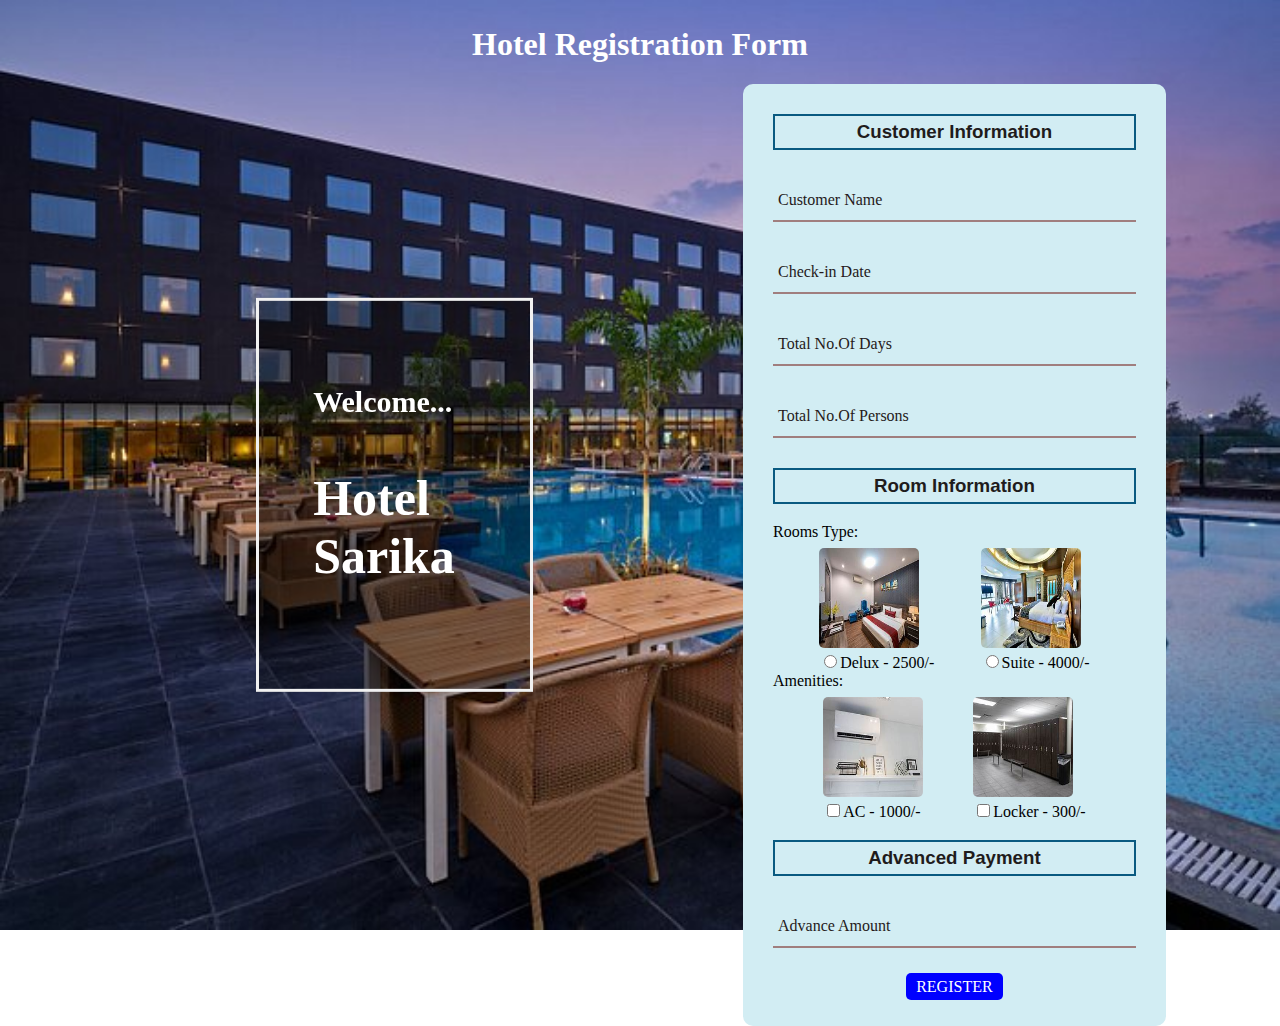
<file: index.html>
<!DOCTYPE html>
<html>
    <head>
	    <meta charset="utf-8">
		<link rel="stylesheet" type="text/css" href="style.css">
        <meta name="viewport" content="width=device-width, initial-scale=1">

        <meta name="author" content="sarika pallavi">
        <meta name="description" content="Simple web page that Register the valid information of customer">

        <meta property="og:title" content="hotel sarika">
        <meta property="og:type" content="website">
        <meta property="og:url" content="https://github.com/Sarika823/DIGIBHEM">
        <link rel="icon" href="hotel.jpg" type="image/icon-x">
        <title>Hotel Booking Registration Form</title>
	</head>
	<body>
	<div class="container">
        <h1><a href="https://github.com/Sarika823/DIGIBHEM" target="_blank" title="Goto Source Code of this Project">Hotel Registration Form</a></h1>
		<div class="data_container" id="blur">
            <div class="bgcontainer">
                <div class="msg">
                    <p>Welcome...</p>
                    <p id="hotel_name">Hotel Sarika</p>
                </div>
            </div>
            <div class="customer_info">
                <div class="customer_content">
                    <form class="reg-form" action="#" method="post" seamless="yes" id="reg_form">
                        <h3>Customer Information</h3>
                        <div class="text_field">
                            <input type="text" name="customer_name" required>
                            <span></span>
                            <label>Customer Name</label>
                        </div>
                        <div class="text_field">
                            <input type="text" name="check_in_date" onfocus="this.type='date'" onfocusout="this.type='text'" required>
                            <span></span>
                            <label>Check-in Date</label>
                        </div>
                        <div class="text_field">
                            <input type="number" name="number_of_days" id="number" required>
                            <span></span>
                            <label>Total No.Of Days</label>
                        </div>
                        <div class="text_field">
                            <input type="number" name="number_of_persons" id="number" required>
                            <span></span>
                            <label>Total No.Of Persons</label>
                        </div>
                   
                    <h3>Room Information</h3>
                    <div calss="room_options">
                        Rooms Type:<br/>
                        <div class="rooms_type">
                            <div class="delux">
                                <img src="delux room.jfif" width="100px" height="100px" style="border-radius:5px;"><br/>
                                <input type="radio" name="room_type" value="Delux" required>Delux - 2500/-
                            </div>
                            <div class="suite">
                                <img src="suit room.jfif" width="100px" height="100px" style="border-radius:5px;"><br/>
                                <input type="radio" name="room_type" value="Suite" >Suite - 4000/-
                            </div>
                        </div>
                        Amenities:<br/>
                        <div class="amenities">
                            <div class="ac">
                                <img src="ac images.jfif" width="100px" height="100px" style="border-radius:5px;"><br/>
                                <input type="checkbox" name="amenities" value="AC" required>AC - 1000/-
                            </div>
                            <div class="locker">
                                <img src="locker.jfif" width="100px" height="100px" style="border-radius:5px;"><br/>
                                <input type="checkbox" name="amenities" value="Locker">Locker - 300/-
                            </div>
                        </div>
                        <h3>Advanced Payment</h3>
                        <div class="text_field">
                            <input type="number" name="advance_amount" id="number" required>
                            <span></span>
                            <label>Advance Amount</label>
                        </div>
                    </div>
                    <center><a id="register" href="#">REGISTER</a></center>    
                    </form>
                </div>
            </div>
		</div>
	</div>
    <div id="popup">
        <button id="close" >&times;</button>
        <h2>Registered Details</h2>
        <div class="registered_data">
            <p>Customer Name : <span id="customers_name"></span></p>
            <p>Check In Date : <span id="check_in_date"></span></p>
            <p>Total No of Days : <span id="no_of_days"></span></p>
            <p>Total No of Persons : <span id="no_of_persons"></span></p>
            <p>Room Type : <span id="room_type"></span></p>
            <p>Amenities : <span id="amenities"></span></p>
            <p>Advance Amount : <span id="advance_amount"></span></p>
            <p>Total Amount : <span id="total_amount"></span></p>
            <p>Balance Amount : <span id="balance_amount"></span></p>
        </div>
    </div>
    <script src="script.js"></script></br>
	</body>
</html>
</file>
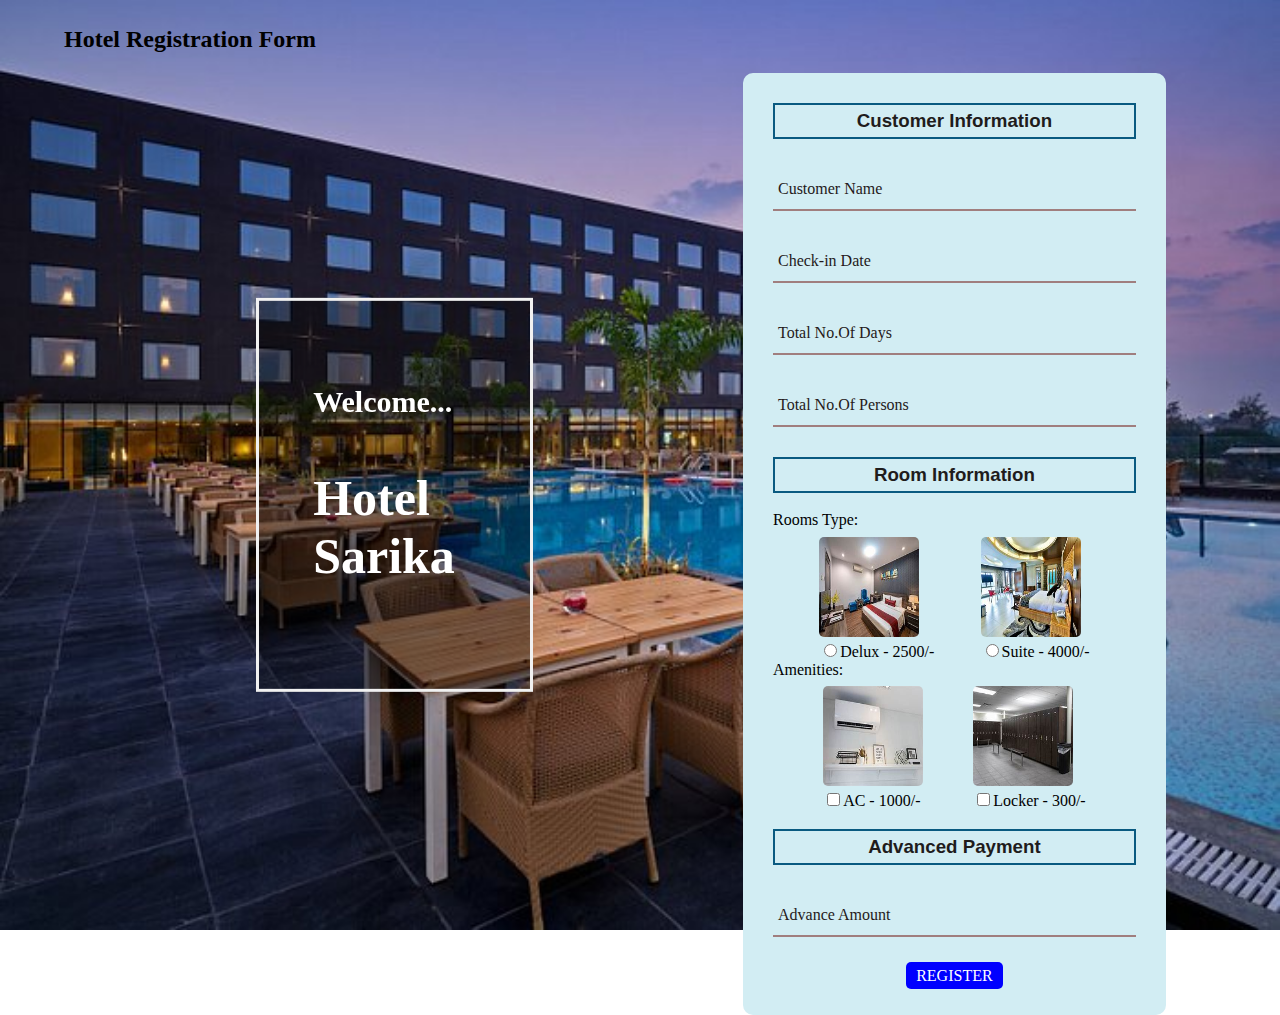
<file: portal.html>
<!DOCTYPE html>
<html>
    <head>
	    <meta charset="utf-8">
		<link rel="stylesheet" type="text/css" href="style.css">
        <meta name="viewport" content="width=device-width, initial-scale=1">

        <meta name="author" content="sarika pallavi">
        <meta name="description" content="Simple web page that Register the valid information of customer">

        <meta property="og:title" content="hotel sarika">
        <meta property="og:type" content="website">
        <meta property="og:url" content="https://github.com/Sarika823/DIGIBHEM">
        <link rel="icon" href="src/hotel.jpg" type="image/icon-x">
        <title>Hotel Booking Registration Form</title>
	</head>
	<body>
	<div class="container">
        <h2>Hotel Registration Form</h2>
		<div class="data_container" id="blur">
            <div class="bgcontainer">
                <div class="msg">
                    <p>Welcome...</p>
                    <p id="hotel_name">Hotel Sarika</p>
                </div>
            </div>
            <div class="customer_info">
                <div class="customer_content">
                    <form class="reg-form" action="#" method="post" seamless="yes" id="reg_form">
                        <h3>Customer Information</h3>
                        <div class="text_field">
                            <input type="text" name="customer_name" required>
                            <span></span>
                            <label>Customer Name</label>
                        </div>
                        <div class="text_field">
                            <input type="text" name="check_in_date" onfocus="this.type='date'" onfocusout="this.type='text'" required>
                            <span></span>
                            <label>Check-in Date</label>
                        </div>
                        <div class="text_field">
                            <input type="number" name="number_of_days" id="number" required>
                            <span></span>
                            <label>Total No.Of Days</label>
                        </div>
                        <div class="text_field">
                            <input type="number" name="number_of_persons" id="number" required>
                            <span></span>
                            <label>Total No.Of Persons</label>
                        </div>
                   
                    <h3>Room Information</h3>
                    <div calss="room_options">
                        Rooms Type:<br/>
                        <div class="rooms_type">
                            <div class="delux">
                                <img src="delux room.jfif" width="100px" height="100px" style="border-radius:5px;"><br/>
                                <input type="radio" name="room_type" value="Delux" required>Delux - 2500/-
                            </div>
                            <div class="suite">
                                <img src="suit room.jfif" width="100px" height="100px" style="border-radius:5px;"><br/>
                                <input type="radio" name="room_type" value="Suite" >Suite - 4000/-
                            </div>
                        </div>
                        Amenities:<br/>
                        <div class="amenities">
                            <div class="ac">
                                <img src="ac images.jfif" width="100px" height="100px" style="border-radius:5px;"><br/>
                                <input type="checkbox" name="amenities" value="AC" required>AC - 1000/-
                            </div>
                            <div class="locker">
                                <img src="locker.jfif" width="100px" height="100px" style="border-radius:5px;"><br/>
                                <input type="checkbox" name="amenities" value="Locker">Locker - 300/-
                            </div>
                        </div>
                        <h3>Advanced Payment</h3>
                        <div class="text_field">
                            <input type="number" name="advance_amount" id="number" required>
                            <span></span>
                            <label>Advance Amount</label>
                        </div>
                    </div>
                    <center><a id="register" href="#">REGISTER</a></center>    
                    </form>
                </div>
            </div>
		</div>
	</div>
    <div id="popup">
        <button id="close" >&times;</button>
        <h2>Registered Details</h2>
        <div class="registered_data">
            <p>Customer Name : <span id="customers_name"></span></p>
            <p>Check In Date : <span id="check_in_date"></span></p>
            <p>Total No of Days : <span id="no_of_days"></span></p>
            <p>Total No of Persons : <span id="no_of_persons"></span></p>
            <p>Room Type : <span id="room_type"></span></p>
            <p>Amenities : <span id="amenities"></span></p>
            <p>Advance Amount : <span id="advance_amount"></span></p>
            <p>Total Amount : <span id="total_amount"></span></p>
            <p>Balance Amount : <span id="balance_amount"></span></p>
        </div>
    </div>
    <script src="script.js"></script></br>
	</body>
</html>
</file>
<file: style.css>
body{
    margin:0px;
	padding:0px;
	box-sizing: border-box;
	/* background:linear-gradient(rgb(28, 67, 119),rgb(4, 48, 66)); */
	background-image: url("hotel.jpg");
	background-repeat:no-repeat;
	background-position:center;
	background-size:cover;
	background-attachment:fixed;
}

.container{
	position:relative;
    height:90%;
    width:90%;
    margin:5%;
	margin-top: 2%;
}

a{
	text-decoration: none;
    color:white;
	cursor: pointer;
}

.container h1{
	text-align:center;
	color:white;
}

.container .data_container .customer_info{
	position:relative;
    background-color: rgb(210, 237, 243);
	padding:10px;
	border-radius: 10px;
	display:block;
	margin-bottom:10px;
}

.container .data_container.active{
	filter:blur(10px);
	pointer-events: none;
	user-select: none;
}

.container .data_container .customer_content,.room_data,.registered_data{
    margin:5%;
}

.container .data_container h3{
    color:rgb(31, 28, 28);
    font-family:'Lucida Sans', 'Lucida Sans Regular', 'Lucida Grande', 'Lucida Sans Unicode', Geneva, Verdana, sans-serif;
    text-align: center;
	border:2px solid rgb(9, 90, 128);
	padding:5px 0 5px 0;
}

.text_field{
	position:relative;
	border-bottom:2px solid #a07e7e;
	margin:30px 0;
}

.text_field input{
	width:80%;
	padding:0 5px;
	height:40px;
	font-size:16px;
	border:none;
	background:none;
	outline:none;
}

input[type=date]{
	width:130px;
}

input[type=number]::-webkit-inner-spinbutton,
input[type=number]::-webkit-inner-spinbutton{
	-webkit-apperance: none;
	margin:0;
}

input[type=number]{
	appearance: textfield;
	-moz-appearance: textfield;
}


.text_field label{
	position:absolute;
	top:50%;
	left:5px;
	color:#251a1a;
	transform:translateY(-50%);
	font-size:16px;
	pointer-events:none;
	transition:.5s;
}
.text_field span::before{
	content: '';
	position:absolute;
	top:40px;
	left:0;
	width:0;
	height:2px;
	background:#0f293b;
	transition: .5s;
}

.text_field input:focus ~ label,
.text_field input:valid ~ label{
	top:-5px;
	color:#0b3653;
}

.text_field input:focus ~ span::before,
.text_field input:valid ~ span::before{
	width:100%;
} 

#next{
    float:right;
    background-color: rgb(13, 43, 86);
    color:rgb(21, 115, 170);
    font-size:100%;
    padding:5px 10px 5px 10px;
}

#previous{
    margin-left:5%;
    background-color: rgb(15, 54, 78);
    color:rgb(15, 99, 172);
    font-size:100%;
    padding:5px 10px 5px 10px;
	margin-bottom:5%;
}

.rooms_type,.amenities{
	display:flex;
	justify-content:space-evenly;
	flex-wrap: wrap;
	margin-top:2%;
}

.container .data_container .customer_info a{
	border-radius: 5px;
	text-decoration: none;
	background-color: blue;
    color:white;
    font-size:100%;
    padding:5px 10px 5px 10px;
	cursor: pointer;
}

#popup{
	display: none;
	background-color: #32c8e6;
	border-radius: 10px;
	position:fixed;
	top:50%;
	left:52%;
	align-items: center;
	width:min(80%,400px);
	transform:translate(-50%,-50%);
}

#popup h2{
	color:rgb(9, 62, 79);
	text-align:center;
}

#popup .registered_data{
	padding-left:5%;
}

#popup .registered_data label{
	display: inline-block;
}

#popup.active{
	visibility: visible;
	opacity: 1;
	transition: .5s;
}

#popup button{
    float:right;
	margin:10px 10px 0 0;
    color:black;
	border-radius: 50%;
    border: none;
	font-size: 20px;
	font-weight: bold;
    cursor: pointer;
}

@media screen and (max-width:400px) {
	.container .data_container .bgcontainer{
		display:none;
	}
}

@media screen and (min-width:400px) and (max-width:600px){
	.container .data_container .bgcontainer{
		display:none;
	}
} 

@media screen and (min-width:600px) and (max-width: 800px) {
	.container .data_container .bgcontainer{
		display:none;
	} 
	.container .data_container .customer_info{
		position:absolute;
		width:400px;
		transform: translateX(30%);
	} 
}

@media screen and (min-width: 800px) {


	.bgcontainer{
		background-color: rgba(0,0,0, 0.4);
		color: white;
		font-weight: bold;
		border: 3px solid #f1f1f1;
		position:fixed;
		top:55%;
		left:20%;
		transform: translateY(-50%);
		visibility: visible;
	}

	.bgcontainer .msg{
		font-size:30px;
		align-items: center;
		font-weight: bold;
		padding:20%;
	}

	.bgcontainer .msg #hotel_name{
		font-size:50px;
	} 

	.container .data_container .customer_info{
		position:absolute;
		width:35%;
		right:50px;
	} 
	
}
</file>
